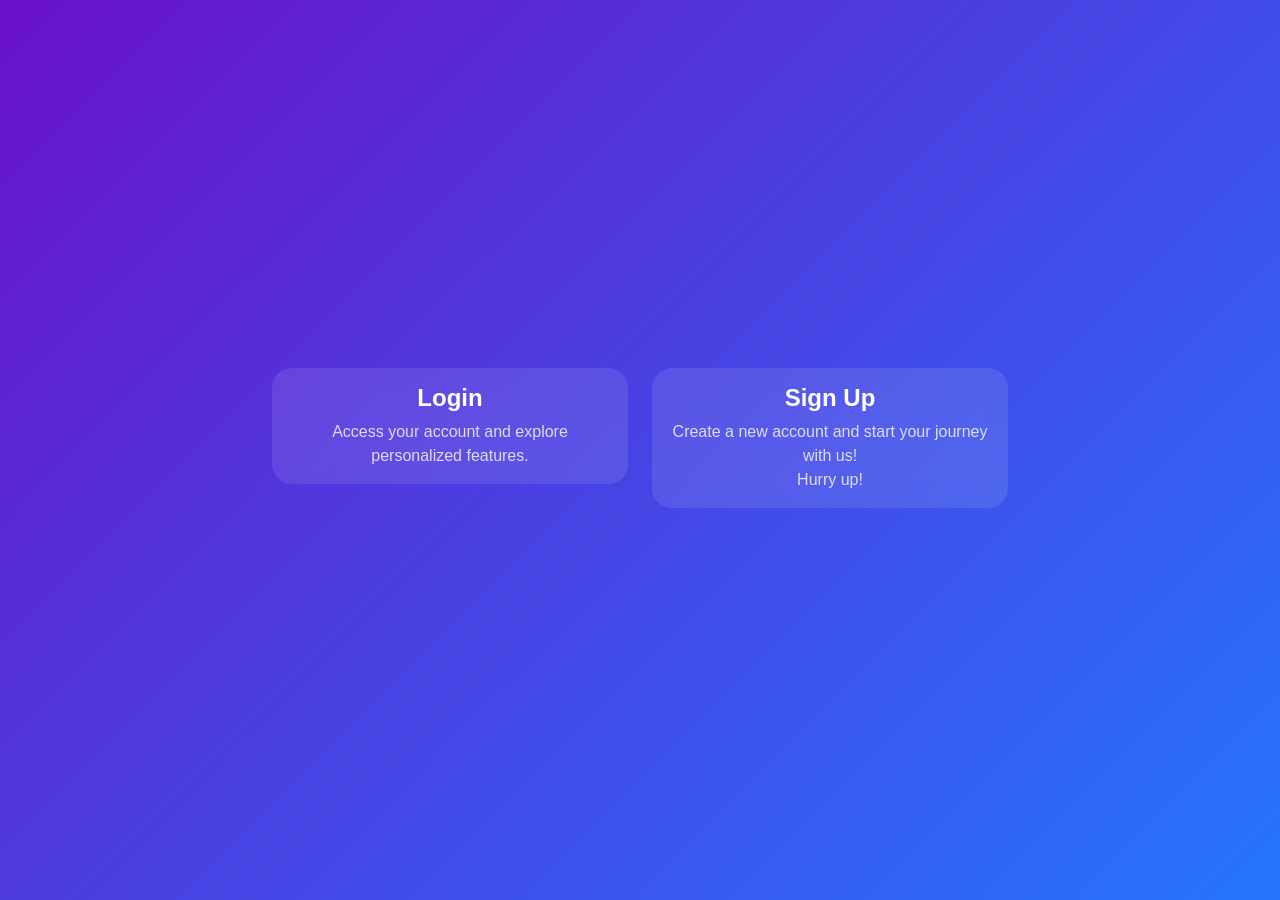
<file: GATEAUTOMATION/target/GATEAUTOMATION-1.0-SNAPSHOT/index.html>
<!DOCTYPE html>
<html lang="en">
<head>
  <meta charset="UTF-8">
  <meta name="viewport" content="width=device-width, initial-scale=1.0">
  <title>Login and Sign Up</title>
  <!-- Bootstrap CSS -->
  <link href="https://cdn.jsdelivr.net/npm/bootstrap@5.3.0/dist/css/bootstrap.min.css" rel="stylesheet">
  <style>
    /* General Styles */
    body {
      background: linear-gradient(135deg, #6a11cb, #2575fc); /* Gradient from vehic.html */
      display: flex;
      justify-content: center;
      align-items: center;
      min-height: 100vh;
      margin: 0;
      font-family: 'Arial', sans-serif;
      color: white; /* Text color to match the theme */
    }

    /* Card Styles with Glassmorphism */
    .card {
      background: rgba(255, 255, 255, 0.1); /* Semi-transparent white background */
      backdrop-filter: blur(10px); /* Blur effect for glassmorphism */
      border: none;
      border-radius: 20px;
      overflow: hidden;
      transition: transform 0.3s ease, box-shadow 0.3s ease;
      color: white; /* Text color for cards */
    }

    .card:hover {
      transform: scale(1.05); /* Slight scale-up on hover */
      box-shadow: 0 10px 20px rgba(0, 0, 0, 0.2); /* Shadow on hover */
    }

    .card-title {
      font-size: 1.5rem;
      font-weight: bold;
    }

    .card-text {
      font-size: 1rem;
      color: rgba(255, 255, 255, 0.8); /* Slightly transparent text */
    }

    /* Link Styles */
    a {
      text-decoration: none; /* Remove underline from links */
    }

    /* Responsive Design */
    @media (max-width: 768px) {
      .card {
        margin: 10px;
      }
    }
  </style>
</head>
<body>
  <div class="container text-center">
    <div class="row justify-content-center">
      <!-- Login Card -->
      <div class="col-md-4 mb-4">
        <a href="login.html" target="_blank">
          <div class="card">
            <div class="card-body">
              <h5 class="card-title">Login</h5>
              <p class="card-text">Access your account and explore personalized features.</p>
            </div>
          </div>
        </a>
      </div>

      <!-- Sign Up Card -->
      <div class="col-md-4 mb-4">
        <a href="signup.html" target="_blank">
          <div class="card">
            <div class="card-body">
              <h5 class="card-title">Sign Up</h5>
              <p class="card-text">Create a new account and start your journey with us!<br>Hurry up!</p>
            </div>
          </div>
        </a>
      </div>
    </div>
  </div>

  <!-- Bootstrap Bundle with Popper -->
  <script src="https://cdn.jsdelivr.net/npm/bootstrap@5.3.0/dist/js/bootstrap.bundle.min.js"></script>
</body>
</html>
</file>
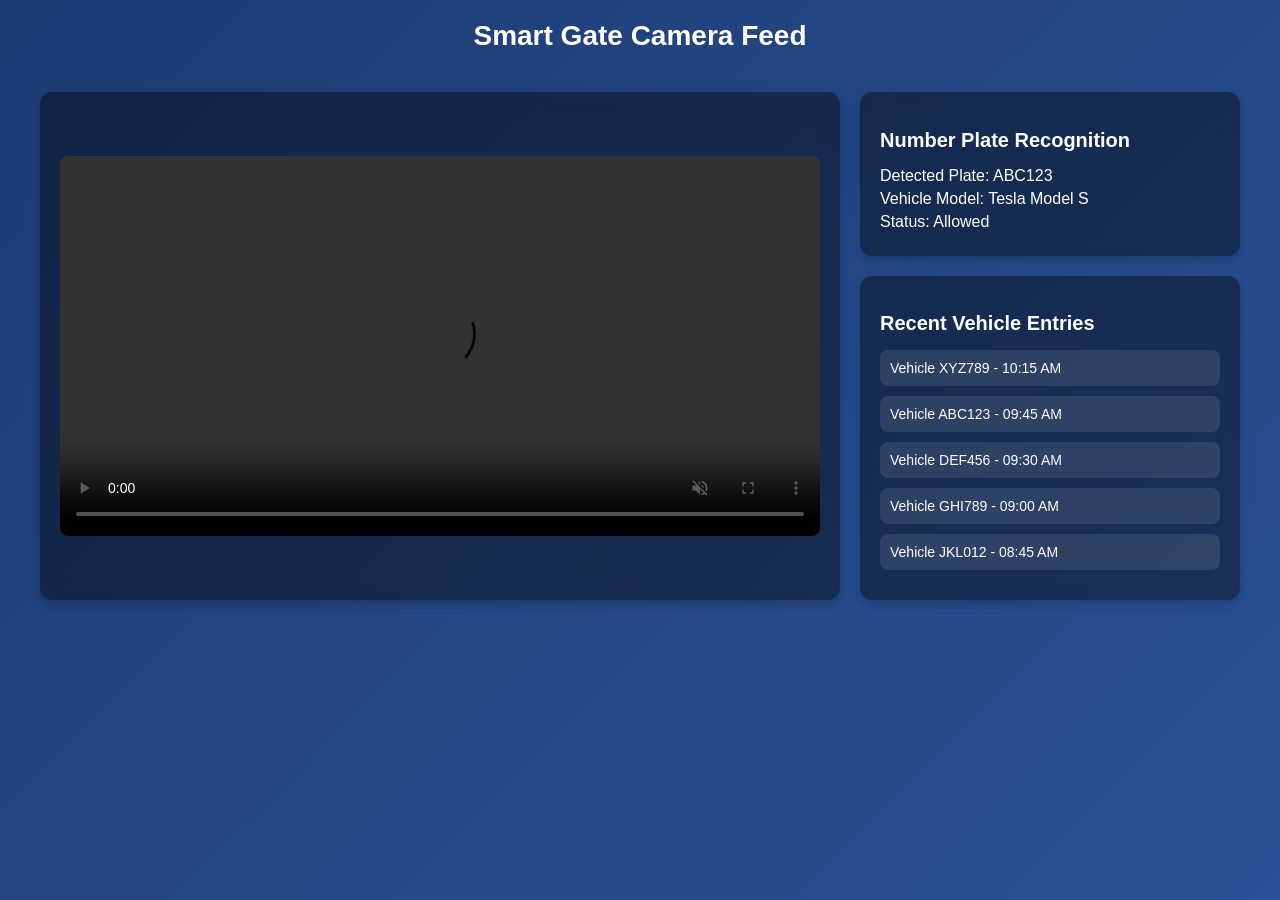
<file: checkcam.html>
<!DOCTYPE html>
<html lang="en">
<head>
  <meta charset="UTF-8">
  <meta name="viewport" content="width=device-width, initial-scale=1.0">
  <title>Smart Gate Camera Feed</title>
  <link rel="stylesheet" href="https://cdnjs.cloudflare.com/ajax/libs/font-awesome/6.0.0-beta3/css/all.min.css">
  <style>
    /* General Styles */
    body {
      margin: 0;
      font-family: 'Arial', sans-serif;
      background: linear-gradient(135deg, #1e3c72, #2a5298);
      color: white;
      display: flex;
      flex-direction: column;
      align-items: center;
      min-height: 100vh;
      overflow: hidden;
    }

    h1 {
      font-size: 28px;
      margin: 20px 0;
    }

    /* Main Layout */
    .main-container {
      display: flex;
      width: 100%;
      max-width: 1200px;
      gap: 20px;
      padding: 20px;
    }

    /* Live Video Stream */
    .video-stream {
      flex: 2;
      background: rgba(0, 0, 0, 0.4);
      backdrop-filter: blur(10px);
      border-radius: 12px;
      padding: 20px;
      box-shadow: 0 4px 12px rgba(0, 0, 0, 0.2);
      display: flex;
      justify-content: center;
      align-items: center;
    }

    .video-stream video {
      width: 100%;
      max-width: 800px;
      border-radius: 8px;
    }

    /* Side Panel */
    .side-panel {
      flex: 1;
      display: flex;
      flex-direction: column;
      gap: 20px;
    }

    /* Number Plate Recognition */
    .number-plate-results {
      background: rgba(0, 0, 0, 0.4);
      backdrop-filter: blur(10px);
      border-radius: 12px;
      padding: 20px;
      box-shadow: 0 4px 12px rgba(0, 0, 0, 0.2);
    }

    .number-plate-results h2 {
      font-size: 20px;
      margin-bottom: 15px;
    }

    .number-plate-results p {
      font-size: 16px;
      margin: 5px 0;
    }

    /* History Log */
    .history-log {
      background: rgba(0, 0, 0, 0.4);
      backdrop-filter: blur(10px);
      border-radius: 12px;
      padding: 20px;
      box-shadow: 0 4px 12px rgba(0, 0, 0, 0.2);
      flex: 1;
      overflow-y: auto;
    }

    .history-log h2 {
      font-size: 20px;
      margin-bottom: 15px;
    }

    .history-log ul {
      list-style: none;
      padding: 0;
      margin: 0;
    }

    .history-log ul li {
      font-size: 14px;
      margin: 10px 0;
      padding: 10px;
      background: rgba(255, 255, 255, 0.1);
      border-radius: 8px;
      transition: background 0.3s;
    }

    .history-log ul li:hover {
      background: rgba(255, 255, 255, 0.2);
    }

    /* Responsive Design */
    @media (max-width: 768px) {
      .main-container {
        flex-direction: column;
      }

      .video-stream {
        width: 100%;
      }

      .side-panel {
        width: 100%;
      }
    }
  </style>
</head>
<body>
  <h1>Smart Gate Camera Feed</h1>

  <!-- Main Container -->
  <div class="main-container">
    <!-- Live Video Stream -->
    <div class="video-stream">
      <video controls autoplay muted>
        <source src="https://www.w3schools.com/html/mov_bbb.mp4" type="video/mp4">
        Your browser does not support the video tag.
      </video>
    </div>

    <!-- Side Panel -->
    <div class="side-panel">
      <!-- Number Plate Recognition -->
      <div class="number-plate-results">
        <h2>Number Plate Recognition</h2>
        <p>Detected Plate: ABC123</p>
        <p>Vehicle Model: Tesla Model S</p>
        <p>Status: Allowed</p>
      </div>

      <!-- History Log -->
      <div class="history-log">
        <h2>Recent Vehicle Entries</h2>
        <ul>
          <li>Vehicle XYZ789 - 10:15 AM</li>
          <li>Vehicle ABC123 - 09:45 AM</li>
          <li>Vehicle DEF456 - 09:30 AM</li>
          <li>Vehicle GHI789 - 09:00 AM</li>
          <li>Vehicle JKL012 - 08:45 AM</li>
        </ul>
      </div>
    </div>
  </div>
</body>
</html>
</file>
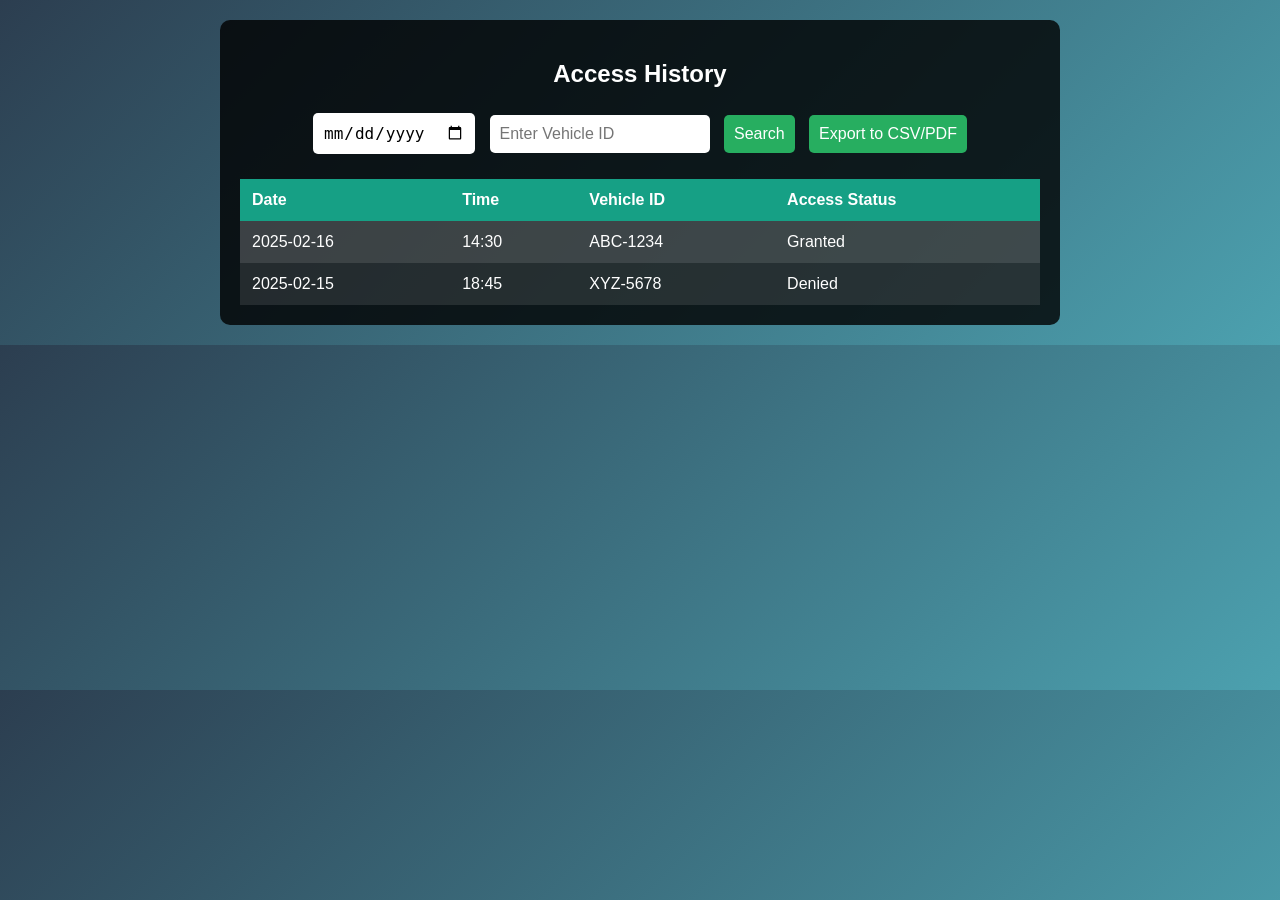
<file: history.html>
<!DOCTYPE html>
<html lang="en">
<head>
    <meta charset="UTF-8">
    <meta name="viewport" content="width=device-width, initial-scale=1.0">
    <title>Access History</title>
    <style>
        body {
            font-family: Arial, sans-serif;
            background: linear-gradient(135deg, #2c3e50, #4ca1af);
            color: white;
            margin: 0;
            padding: 20px;
            text-align: center;
        }
        .container {
            background: rgba(0, 0, 0, 0.8);
            padding: 20px;
            border-radius: 10px;
            width: 90%;
            max-width: 800px;
            margin: auto;
        }
        .filters {
            margin-bottom: 20px;
        }
        input, select, button {
            padding: 10px;
            margin: 5px;
            border-radius: 5px;
            border: none;
            font-size: 16px;
        }
        button {
            background: #27ae60;
            color: white;
            cursor: pointer;
        }
        table {
            width: 100%;
            border-collapse: collapse;
            margin-top: 20px;
        }
        th, td {
            padding: 12px;
            text-align: left;
        }
        th {
            background: #16a085;
        }
        tr:nth-child(even) {
            background: rgba(255, 255, 255, 0.1);
        }
        tr:nth-child(odd) {
            background: rgba(255, 255, 255, 0.2);
        }
        @media (max-width: 600px) {
            table {
                font-size: 14px;
            }
            input, select, button {
                width: 100%;
                margin-bottom: 10px;
            }
        }
    </style>
</head>
<body>
    <div class="container">
        <h2>Access History</h2>
        <div class="filters">
            <input type="date" id="dateFilter">
            <input type="text" id="vehicleIdFilter" placeholder="Enter Vehicle ID">
            <button>Search</button>
            <button>Export to CSV/PDF</button>
        </div>
        <table>
            <thead>
                <tr>
                    <th>Date</th>
                    <th>Time</th>
                    <th>Vehicle ID</th>
                    <th>Access Status</th>
                </tr>
            </thead>
            <tbody>
                <tr>
                    <td>2025-02-16</td>
                    <td>14:30</td>
                    <td>ABC-1234</td>
                    <td>Granted</td>
                </tr>
                <tr>
                    <td>2025-02-15</td>
                    <td>18:45</td>
                    <td>XYZ-5678</td>
                    <td>Denied</td>
                </tr>
            </tbody>
        </table>
    </div>
</body>
</html>
</file>
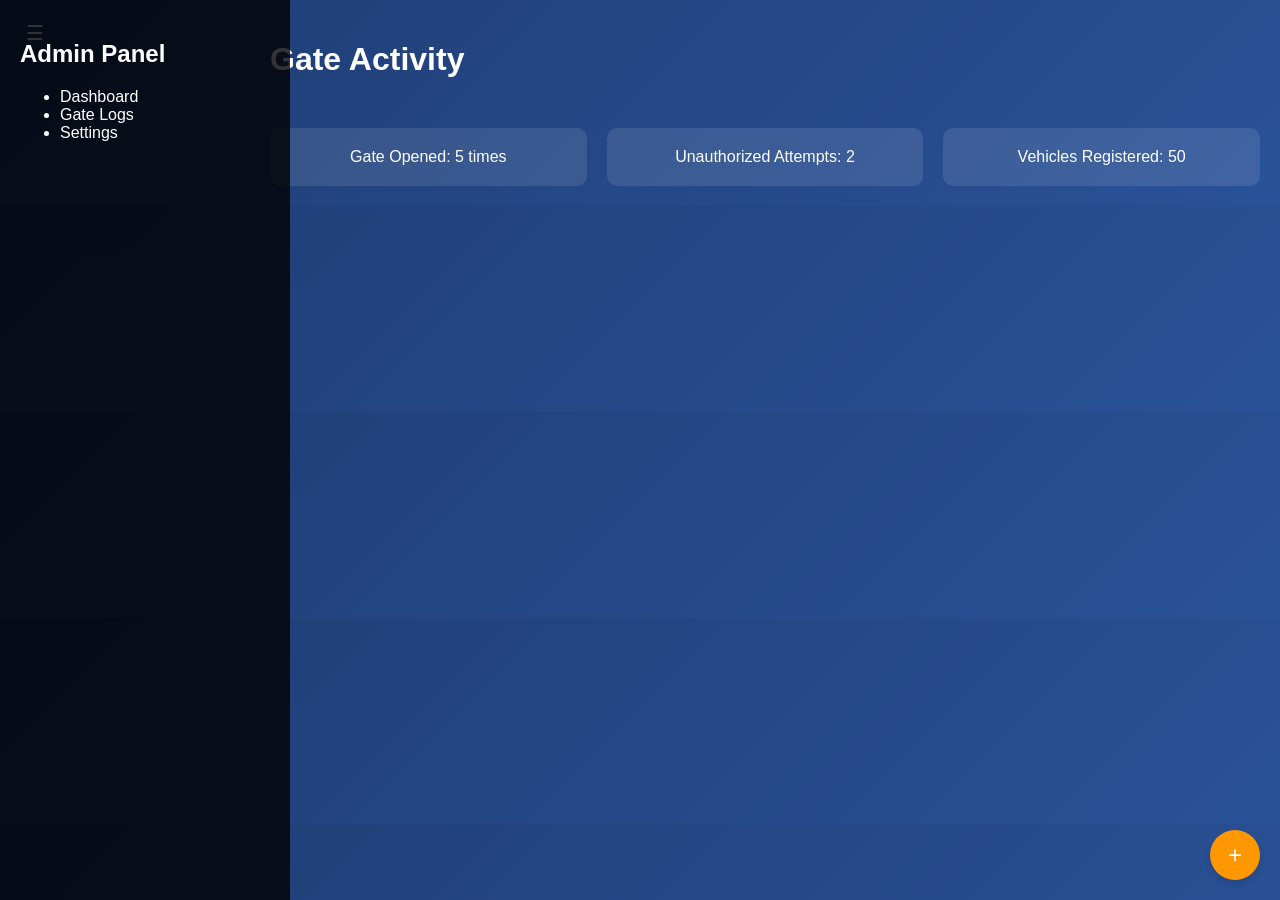
<file: status.html>
<!DOCTYPE html>
<html lang="en">
<head>
    <meta charset="UTF-8">
    <meta name="viewport" content="width=device-width, initial-scale=1.0">
    <title>Gate Admin Dashboard</title>
    <style>
        body {
            font-family: Arial, sans-serif;
            margin: 0;
            background: linear-gradient(135deg, #1e3c72, #2a5298);
            color: white;
            display: flex;
        }
        .sidebar {
            width: 250px;
            background: rgba(0, 0, 0, 0.8);
            padding: 20px;
            position: fixed;
            height: 100%;
            transition: transform 0.3s ease-in-out;
        }
        .sidebar.collapsed {
            transform: translateX(-100%);
        }
        .content {
            margin-left: 250px;
            padding: 20px;
            flex: 1;
            transition: margin-left 0.3s ease-in-out;
        }
        .collapsed .content {
            margin-left: 0;
        }
        .toggle-btn {
            background: transparent;
            border: none;
            color: white;
            font-size: 20px;
            cursor: pointer;
            position: fixed;
            left: 20px;
            top: 20px;
        }
        .dashboard {
            display: grid;
            grid-template-columns: repeat(auto-fit, minmax(200px, 1fr));
            gap: 20px;
            margin-top: 50px;
        }
        .card {
            background: rgba(255, 255, 255, 0.1);
            padding: 20px;
            border-radius: 10px;
            text-align: center;
        }
        .fab {
            position: fixed;
            bottom: 20px;
            right: 20px;
            background: #ff9800;
            color: white;
            border: none;
            width: 50px;
            height: 50px;
            border-radius: 50%;
            font-size: 24px;
            cursor: pointer;
            box-shadow: 0px 4px 6px rgba(0,0,0,0.1);
        }
        @media (max-width: 768px) {
            .sidebar {
                width: 200px;
            }
            .content {
                margin-left: 200px;
            }
        }
    </style>
</head>
<body>
    <button class="toggle-btn" onclick="toggleSidebar()">☰</button>
    <div class="sidebar" id="sidebar">
        <h2>Admin Panel</h2>
        <ul>
            <li>Dashboard</li>
            <li>Gate Logs</li>
            <li>Settings</li>
        </ul>
    </div>
    <div class="content">
        <h1>Gate Activity</h1>
        <div class="dashboard">
            <div class="card">Gate Opened: 5 times</div>
            <div class="card">Unauthorized Attempts: 2</div>
            <div class="card">Vehicles Registered: 50</div>
        </div>
    </div>
    <button class="fab">+</button>
    <script>
        function toggleSidebar() {
            document.getElementById("sidebar").classList.toggle("collapsed");
            document.body.classList.toggle("collapsed");
        }
    </script>
</body>
</html>
</file>
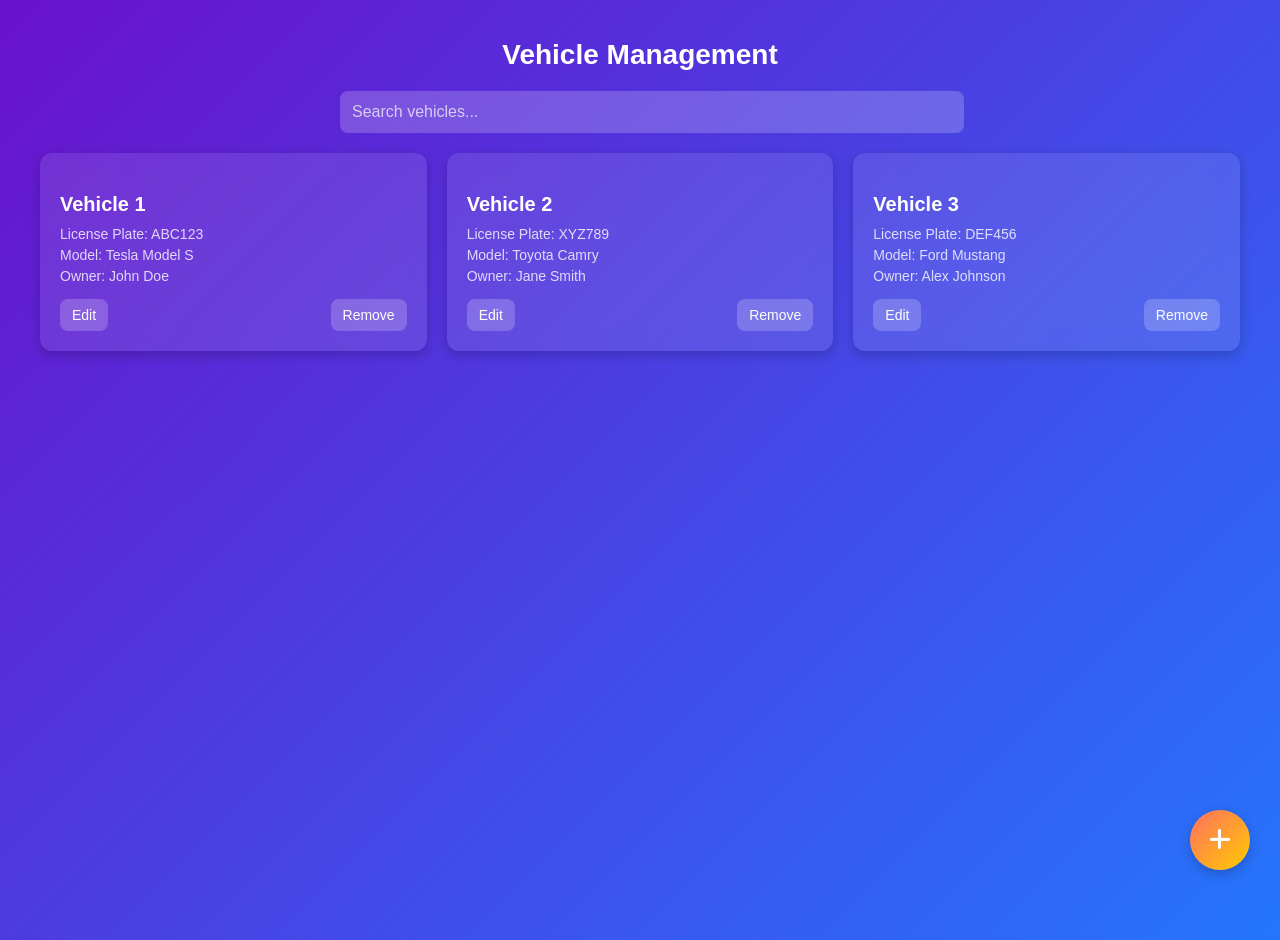
<file: vehic.html>
<!DOCTYPE html>
<html lang="en">
<head>
  <meta charset="UTF-8">
  <meta name="viewport" content="width=device-width, initial-scale=1.0">
  <title>Vehicle Management</title>
  <link rel="stylesheet" href="https://cdnjs.cloudflare.com/ajax/libs/font-awesome/6.0.0-beta3/css/all.min.css">
  <style>
    /* General Styles */
    body {
      margin: 0;
      font-family: 'Arial', sans-serif;
      background: linear-gradient(135deg, #6a11cb, #2575fc);
      color: white;
      display: flex;
      flex-direction: column;
      align-items: center;
      padding: 20px;
      min-height: 100vh;
    }

    h1 {
      font-size: 28px;
      margin-bottom: 20px;
    }

    /* Search Bar */
    .search-bar {
      width: 100%;
      max-width: 600px;
      margin-bottom: 20px;
    }

    .search-bar input {
      width: 100%;
      padding: 12px;
      border: none;
      border-radius: 8px;
      background: rgba(255, 255, 255, 0.2);
      color: white;
      font-size: 16px;
      outline: none;
    }

    .search-bar input::placeholder {
      color: rgba(255, 255, 255, 0.7);
    }

    /* Vehicle Grid */
    .vehicle-grid {
      display: grid;
      grid-template-columns: repeat(auto-fit, minmax(250px, 1fr));
      gap: 20px;
      width: 100%;
      max-width: 1200px;
    }

    .vehicle-card {
      background: rgba(255, 255, 255, 0.1);
      backdrop-filter: blur(10px);
      border-radius: 12px;
      padding: 20px;
      box-shadow: 0 4px 12px rgba(0, 0, 0, 0.2);
      transition: transform 0.3s, box-shadow 0.3s;
    }

    .vehicle-card:hover {
      transform: translateY(-5px);
      box-shadow: 0 8px 16px rgba(0, 0, 0, 0.3);
    }

    .vehicle-card h3 {
      font-size: 20px;
      margin-bottom: 10px;
    }

    .vehicle-card p {
      font-size: 14px;
      color: rgba(255, 255, 255, 0.8);
      margin: 5px 0;
    }

    .vehicle-card .actions {
      display: flex;
      justify-content: space-between;
      margin-top: 15px;
    }

    .vehicle-card .actions button {
      background: rgba(255, 255, 255, 0.2);
      border: none;
      border-radius: 8px;
      padding: 8px 12px;
      color: white;
      font-size: 14px;
      cursor: pointer;
      transition: background 0.3s;
    }

    .vehicle-card .actions button:hover {
      background: rgba(255, 255, 255, 0.3);
    }

    /* Add New Vehicle Button */
    .add-button {
      position: fixed;
      bottom: 30px;
      right: 30px;
      background: linear-gradient(135deg, #ff6f61, #ffcc00);
      border: none;
      border-radius: 50%;
      width: 60px;
      height: 60px;
      color: white;
      font-size: 24px;
      cursor: pointer;
      box-shadow: 0 4px 12px rgba(0, 0, 0, 0.2);
      transition: transform 0.3s, box-shadow 0.3s;
    }

    .add-button:hover {
      transform: scale(1.1);
      box-shadow: 0 8px 16px rgba(0, 0, 0, 0.3);
    }

    /* Responsive Design */
    @media (max-width: 768px) {
      .vehicle-grid {
        grid-template-columns: repeat(auto-fit, minmax(200px, 1fr));
      }

      .add-button {
        bottom: 20px;
        right: 20px;
        width: 50px;
        height: 50px;
        font-size: 20px;
      }
    }
  </style>
</head>
<body>
  <h1>Vehicle Management</h1>

  <!-- Search Bar -->
  <div class="search-bar">
    <input type="text" placeholder="Search vehicles...">
  </div>

  <!-- Vehicle Grid -->
  <div class="vehicle-grid">
    <!-- Example Vehicle Cards -->
    <div class="vehicle-card">
      <h3>Vehicle 1</h3>
      <p>License Plate: ABC123</p>
      <p>Model: Tesla Model S</p>
      <p>Owner: John Doe</p>
      <div class="actions">
        <button>Edit</button>
        <button>Remove</button>
      </div>
    </div>

    <div class="vehicle-card">
      <h3>Vehicle 2</h3>
      <p>License Plate: XYZ789</p>
      <p>Model: Toyota Camry</p>
      <p>Owner: Jane Smith</p>
      <div class="actions">
        <button>Edit</button>
        <button>Remove</button>
      </div>
    </div>

    <div class="vehicle-card">
      <h3>Vehicle 3</h3>
      <p>License Plate: DEF456</p>
      <p>Model: Ford Mustang</p>
      <p>Owner: Alex Johnson</p>
      <div class="actions">
        <button>Edit</button>
        <button>Remove</button>
      </div>
    </div>
  </div>

  <!-- Add New Vehicle Button -->
  <button class="add-button">
    <i class="fas fa-plus"></i>
  </button>
</body>
</html>
</file>
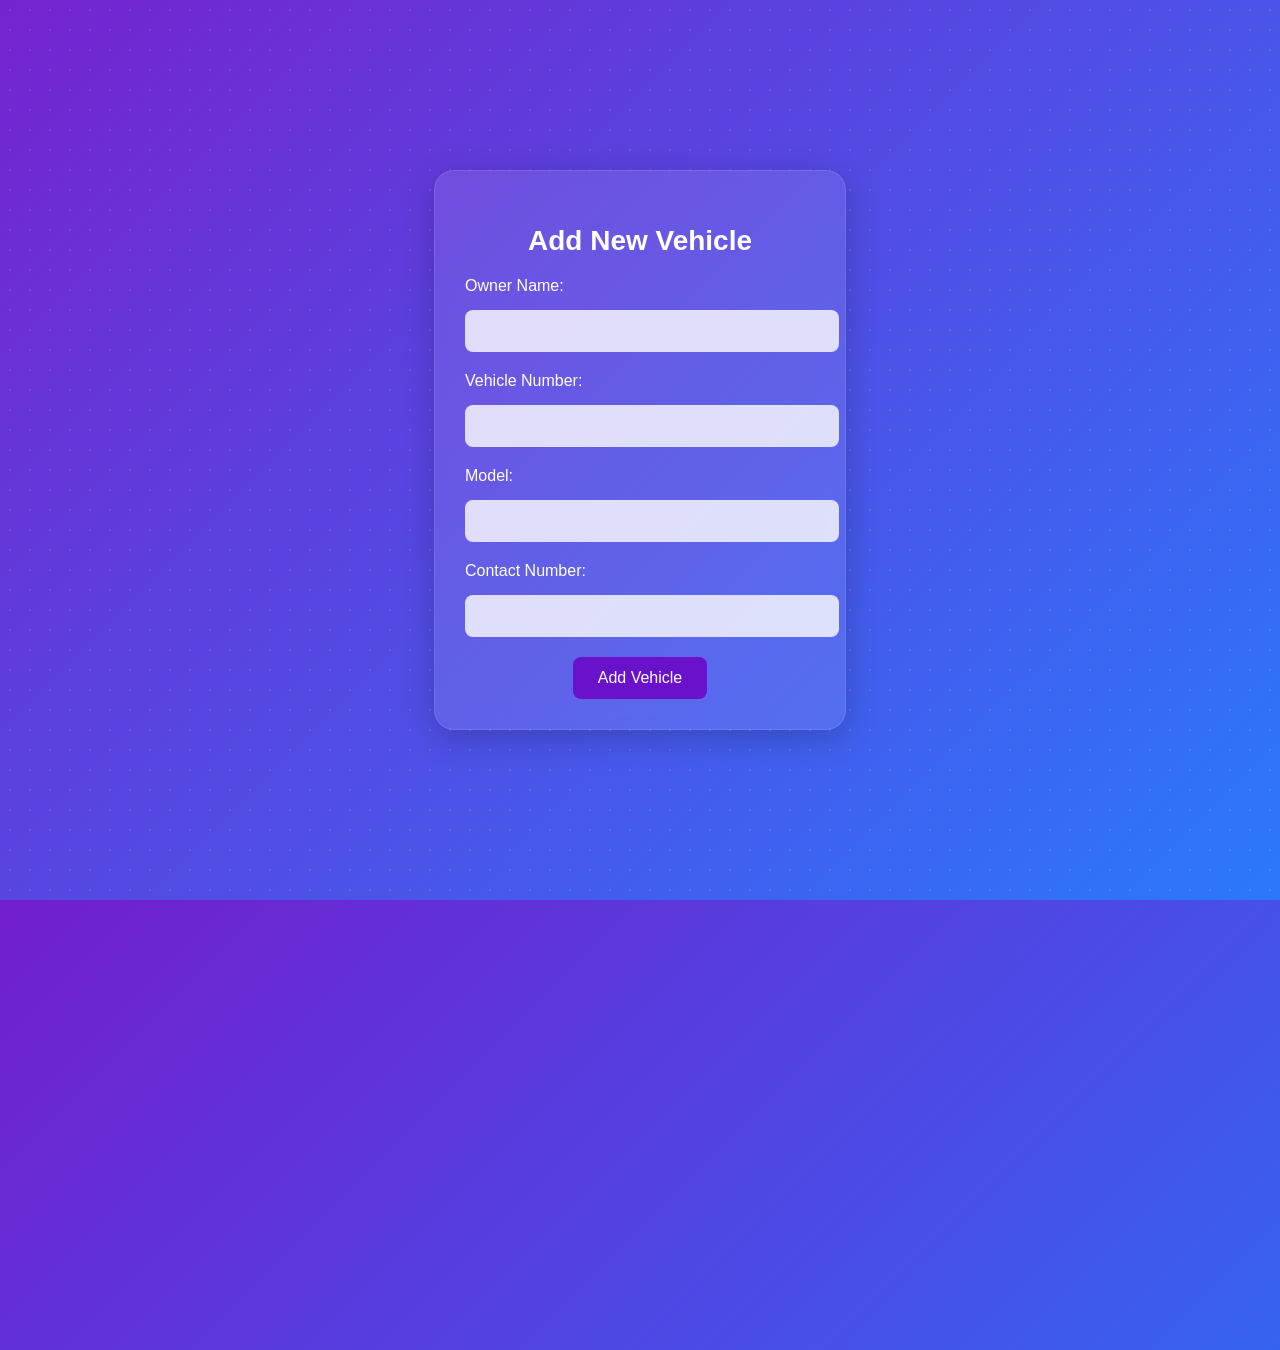
<file: GATEAUTOMATION/target/GATEAUTOMATION-1.0-SNAPSHOT/addVehicle.html>
<!DOCTYPE html>
<html lang="en">
<head>
    <meta charset="UTF-8">
    <meta name="viewport" content="width=device-width, initial-scale=1.0">
    <title>Add Vehicle</title>
    <style>
        /* General Body Styling */
        body {
            font-family: 'Segoe UI', Tahoma, Geneva, Verdana, sans-serif;
            margin: 0;
            padding: 0;
            display: flex;
            justify-content: center;
            align-items: center;
            height: 100vh;
            background: linear-gradient(135deg, #6a11cb, #2575fc);
            color: white;
            overflow: hidden;
        }

        /* Form Styling */
        form {
            background: rgba(255, 255, 255, 0.1);
            padding: 30px;
            border-radius: 20px;
            backdrop-filter: blur(10px);
            box-shadow: 0 8px 32px rgba(0, 0, 0, 0.2);
            border: 1px solid rgba(255, 255, 255, 0.1);
            width: 350px;
            text-align: center;
            animation: fadeIn 1.5s ease-in-out;
        }

        /* Input Field Styling */
        input {
            margin: 10px 0;
            padding: 12px;
            width: 100%;
            border: none;
            border-radius: 8px;
            font-size: 16px;
            background: rgba(255, 255, 255, 0.8);
            color: #333;
            transition: background 0.3s ease, box-shadow 0.3s ease, transform 0.3s ease;
        }

        input:focus {
            background: rgba(255, 255, 255, 1);
            box-shadow: 0 0 15px rgba(255, 255, 255, 0.7);
            transform: scale(1.02);
            outline: none;
        }

        /* Button Styling */
        button {
            padding: 12px 25px;
            background: #6a11cb;
            color: white;
            border: none;
            border-radius: 8px;
            font-size: 16px;
            cursor: pointer;
            transition: background 0.3s ease, transform 0.3s ease, box-shadow 0.3s ease;
            margin-top: 10px;
        }

        button:hover {
            background: #2575fc;
            transform: scale(1.05);
            box-shadow: 0 0 15px rgba(37, 117, 252, 0.7);
        }

        /* Heading Styling */
        h2 {
            margin-bottom: 20px;
            color: white;
            font-size: 28px;
            font-weight: 600;
            animation: textGlow 2s ease-in-out infinite alternate;
        }

        /* Label Styling */
        label {
            display: block;
            margin: 10px 0 5px;
            color: white;
            font-size: 16px;
            text-align: left;
        }

        /* Fade-In Animation for Form */
        @keyframes fadeIn {
            from {
                opacity: 0;
                transform: translateY(20px);
            }
            to {
                opacity: 1;
                transform: translateY(0);
            }
        }

        /* Text Glow Animation for Heading */
        @keyframes textGlow {
            from {
                text-shadow: 0 0 5px rgba(255, 255, 255, 0.5);
            }
            to {
                text-shadow: 0 0 15px rgba(255, 255, 255, 0.9);
            }
        }

        /* Background Animation */
        body::before {
            content: '';
            position: absolute;
            top: -50%;
            left: -50%;
            width: 200%;
            height: 200%;
            background: linear-gradient(135deg, rgba(255, 255, 255, 0.1), rgba(255, 255, 255, 0));
            animation: rotate 12s linear infinite;
            z-index: -1;
        }

        @keyframes rotate {
            from {
                transform: rotate(0deg);
            }
            to {
                transform: rotate(360deg);
            }
        }

        /* Additional Background Particles */
        body::after {
            content: '';
            position: absolute;
            top: 0;
            left: 0;
            width: 100%;
            height: 100%;
            background: radial-gradient(circle, rgba(255, 255, 255, 0.1) 10%, transparent 10.1%);
            background-size: 20px 20px;
            animation: particles 4s linear infinite;
            z-index: -1;
        }

        @keyframes particles {
            from {
                transform: translateY(0);
            }
            to {
                transform: translateY(-20px);
            }
        }
    </style>
</head>
<body>
    <form action="AddVehicleServlet" method="post" onsubmit="return validateForm()">
        <h2>Add New Vehicle</h2>
        <label for="ownerName">Owner Name:</label>
        <input type="text" id="ownerName" name="ownerName" required>
        <label for="vehicleNumber">Vehicle Number:</label>
        <input type="text" id="vehicleNumber" name="vehicleNumber" required>
        <label for="model">Model:</label>
        <input type="text" id="model" name="model" required>
        <label for="contactNumber">Contact Number:</label>
        <input type="text" id="contactNumber" name="contactNumber" required>
        <button type="submit">Add Vehicle</button>
    </form>
    <script>
        function validateForm() {
            let vehicleNumber = document.getElementById("vehicleNumber").value;
            let contactNumber = document.getElementById("contactNumber").value;

            // Vehicle Number Format: 2 Letters + 2 Digits + 2 Letters + 4 Digits
            let vehicleRegex = /^[A-Z]{2}[0-9]{2}[A-Z]{2}[0-9]{4}$/;
            let mobileRegex = /^[0-9]{10}$/; // Exactly 10 digits

            if (!vehicleRegex.test(vehicleNumber)) {
                alert("Invalid Vehicle Number! Format should be: AAXXAAXXXX (e.g., MH08AZ1234)");
                return false;
            }

            if (!mobileRegex.test(contactNumber)) {
                alert("Invalid Mobile Number! It should be exactly 10 digits.");
                return false;
            }

            return true; // Allow form submission
        }
    </script>
</body>
</html>
</file>
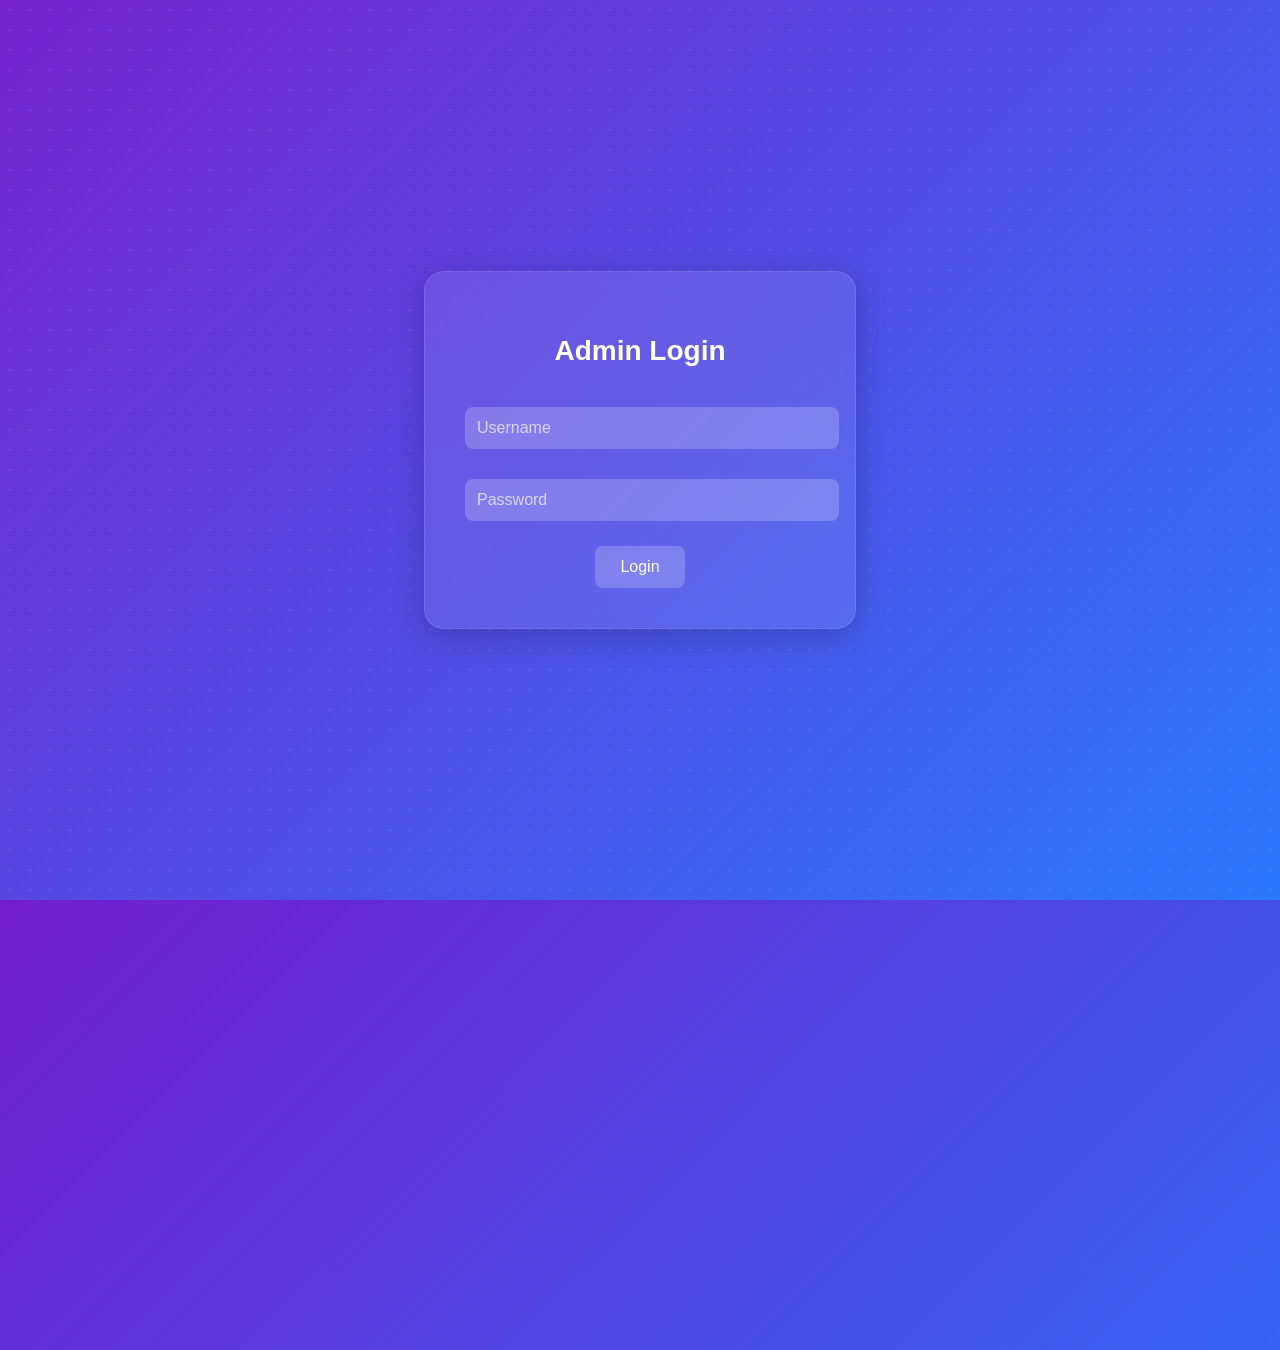
<file: GATEAUTOMATION/target/GATEAUTOMATION-1.0-SNAPSHOT/login.html>
<!DOCTYPE html>
<html lang="en">
<head>
    <meta charset="UTF-8">
    <meta name="viewport" content="width=device-width, initial-scale=1.0">
    <title>Admin Login</title>
    <style>
        /* General Body Styling */
        body {
            font-family: 'Arial', sans-serif;
            margin: 0;
            padding: 0;
            display: flex;
            justify-content: center;
            align-items: center;
            height: 100vh;
            background: linear-gradient(135deg, #6a11cb, #2575fc); /* Gradient from vehic.html */
            color: white;
            overflow: hidden;
        }

        /* Form Styling with Glassmorphism */
        form {
            background: rgba(255, 255, 255, 0.1); /* Semi-transparent background */
            padding: 40px;
            border-radius: 20px;
            backdrop-filter: blur(10px); /* Blur effect for glassmorphism */
            box-shadow: 0 8px 32px rgba(0, 0, 0, 0.2); /* Shadow for depth */
            border: 1px solid rgba(255, 255, 255, 0.1); /* Light border */
            width: 350px;
            text-align: center;
            animation: float 4s ease-in-out infinite, fadeIn 1.5s ease-in-out;
        }

        /* Input Field Styling */
        input {
            margin: 15px 0;
            padding: 12px;
            width: 100%;
            border: none;
            border-radius: 8px;
            font-size: 16px;
            background: rgba(255, 255, 255, 0.2); /* Semi-transparent background */
            color: white; /* White text */
            transition: background 0.3s ease, box-shadow 0.3s ease, transform 0.3s ease;
        }

        input::placeholder {
            color: rgba(255, 255, 255, 0.7); /* Placeholder text color */
        }

        input:focus {
            background: rgba(255, 255, 255, 0.3); /* Slightly brighter on focus */
            box-shadow: 0 0 15px rgba(255, 255, 255, 0.5); /* Glow effect */
            transform: scale(1.02); /* Slight scale-up */
            outline: none; /* Remove default outline */
        }

        /* Button Styling */
        button {
            padding: 12px 25px;
            background: rgba(255, 255, 255, 0.2); /* Semi-transparent background */
            color: white;
            border: none;
            border-radius: 8px;
            font-size: 16px;
            cursor: pointer;
            transition: background 0.3s ease, transform 0.3s ease, box-shadow 0.3s ease;
            margin-top: 10px;
        }

        button:hover {
            background: rgba(255, 255, 255, 0.3); /* Brighter on hover */
            transform: scale(1.05); /* Slight scale-up */
            box-shadow: 0 0 15px rgba(255, 255, 255, 0.5); /* Glow effect */
        }

        /* Heading Styling */
        h2 {
            margin-bottom: 25px;
            color: white;
            font-size: 28px;
            font-weight: 600;
            animation: textGlow 2s ease-in-out infinite alternate;
        }

        /* Floating Animation for Form */
        @keyframes float {
            0%, 100% {
                transform: translateY(0);
            }
            50% {
                transform: translateY(-10px);
            }
        }

        /* Fade-In Animation for Form */
        @keyframes fadeIn {
            from {
                opacity: 0;
                transform: translateY(20px);
            }
            to {
                opacity: 1;
                transform: translateY(0);
            }
        }

        /* Text Glow Animation for Heading */
        @keyframes textGlow {
            from {
                text-shadow: 0 0 5px rgba(255, 255, 255, 0.5);
            }
            to {
                text-shadow: 0 0 15px rgba(255, 255, 255, 0.9);
            }
        }

        /* Background Animation */
        body::before {
            content: '';
            position: absolute;
            top: -50%;
            left: -50%;
            width: 200%;
            height: 200%;
            background: linear-gradient(135deg, rgba(255, 255, 255, 0.1), rgba(255, 255, 255, 0));
            animation: rotate 12s linear infinite;
            z-index: -1;
        }

        @keyframes rotate {
            from {
                transform: rotate(0deg);
            }
            to {
                transform: rotate(360deg);
            }
        }

        /* Additional Background Particles */
        body::after {
            content: '';
            position: absolute;
            top: 0;
            left: 0;
            width: 100%;
            height: 100%;
            background: radial-gradient(circle, rgba(255, 255, 255, 0.1) 10%, transparent 10.1%);
            background-size: 20px 20px;
            animation: particles 4s linear infinite;
            z-index: -1;
        }

        @keyframes particles {
            from {
                transform: translateY(0);
            }
            to {
                transform: translateY(-20px);
            }
        }
    </style>
</head>
<body>
    <form action="LoginServlet" method="post">
        <h2>Admin Login</h2>
        <input type="text" name="username" placeholder="Username" required><br>
        <input type="password" name="password" placeholder="Password" required><br>
        <button type="submit">Login</button>
    </form>
</body>
</html>
</file>
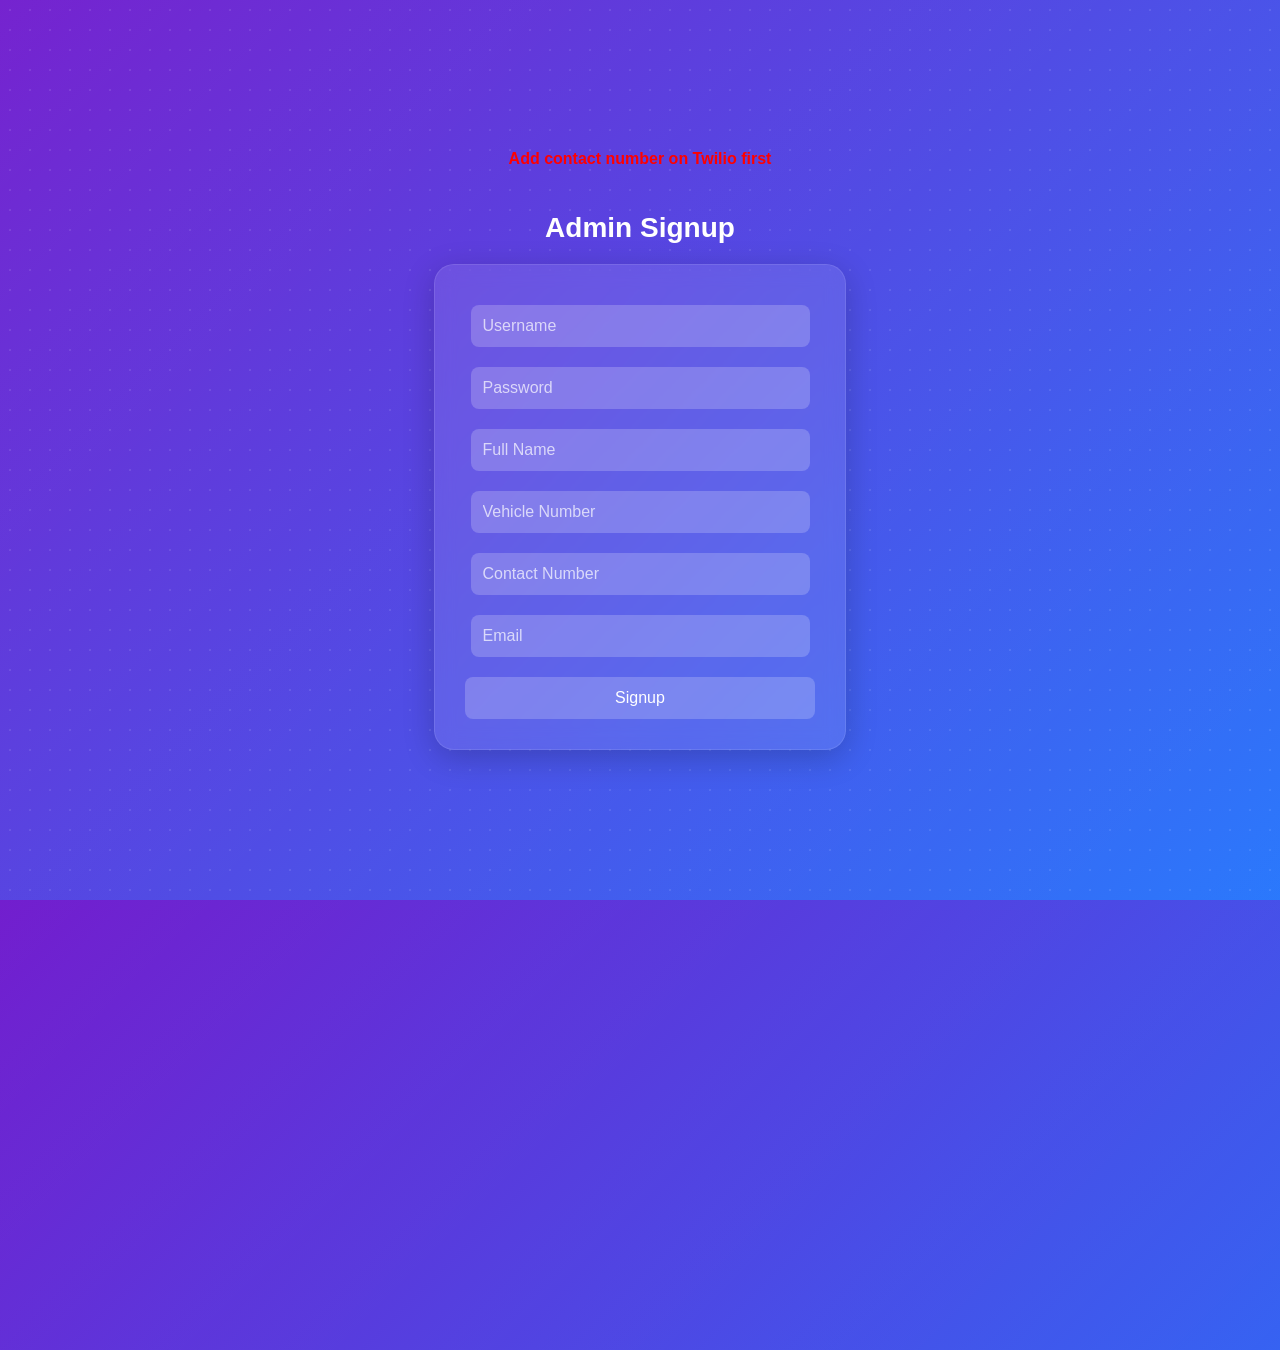
<file: GATEAUTOMATION/target/GATEAUTOMATION-1.0-SNAPSHOT/signup.html>
<!DOCTYPE html>
<html lang="en">
<head>
    <meta charset="UTF-8">
    <meta name="viewport" content="width=device-width, initial-scale=1.0">
    <title>Admin Signup</title>
    <style>
        /* General Body Styling */
        body {
            font-family: 'Arial', sans-serif;
            margin: 0;
            padding: 0;
            display: flex;
            flex-direction: column;
            justify-content: center;
            align-items: center;
            height: 100vh;
            background: linear-gradient(135deg, #6a11cb, #2575fc); /* Gradient from vehic.html */
            color: white;
            overflow: hidden;
        }

        /* Note Styling */
        .note {
            color: red;
            font-size: 16px;
            font-weight: bold;
            text-align: center;
            margin-bottom: 20px;
        }

        /* Heading Styling */
        h2 {
            margin-bottom: 20px;
            color: white;
            font-size: 28px;
            font-weight: 600;
            animation: textGlow 2s ease-in-out infinite alternate;
        }

        /* Form Styling with Glassmorphism */
        form {
            background: rgba(255, 255, 255, 0.1); /* Semi-transparent background */
            padding: 30px;
            border-radius: 20px;
            backdrop-filter: blur(10px); /* Blur effect for glassmorphism */
            box-shadow: 0 8px 32px rgba(0, 0, 0, 0.2); /* Shadow for depth */
            border: 1px solid rgba(255, 255, 255, 0.1); /* Light border */
            width: 350px;
            text-align: center;
            animation: float 4s ease-in-out infinite, fadeIn 1.5s ease-in-out;
        }

        /* Input Field Styling */
        input {
            width: 90%;
            padding: 12px;
            margin: 10px 0;
            border: none;
            border-radius: 8px;
            font-size: 16px;
            background: rgba(255, 255, 255, 0.2); /* Semi-transparent background */
            color: white; /* White text */
            transition: background 0.3s ease, box-shadow 0.3s ease, transform 0.3s ease;
        }

        input::placeholder {
            color: rgba(255, 255, 255, 0.7); /* Placeholder text color */
        }

        input:focus {
            background: rgba(255, 255, 255, 0.3); /* Slightly brighter on focus */
            box-shadow: 0 0 15px rgba(255, 255, 255, 0.5); /* Glow effect */
            transform: scale(1.02); /* Slight scale-up */
            outline: none; /* Remove default outline */
        }

        /* Button Styling */
        button {
            width: 100%;
            padding: 12px;
            background: rgba(255, 255, 255, 0.2); /* Semi-transparent background */
            color: white;
            border: none;
            border-radius: 8px;
            font-size: 16px;
            cursor: pointer;
            transition: background 0.3s ease, transform 0.3s ease, box-shadow 0.3s ease;
            margin-top: 10px;
        }

        button:hover {
            background: rgba(255, 255, 255, 0.3); /* Brighter on hover */
            transform: scale(1.05); /* Slight scale-up */
            box-shadow: 0 0 15px rgba(255, 255, 255, 0.5); /* Glow effect */
        }

        /* Floating Animation for Form */
        @keyframes float {
            0%, 100% {
                transform: translateY(0);
            }
            50% {
                transform: translateY(-10px);
            }
        }

        /* Fade-In Animation for Form */
        @keyframes fadeIn {
            from {
                opacity: 0;
                transform: translateY(20px);
            }
            to {
                opacity: 1;
                transform: translateY(0);
            }
        }

        /* Text Glow Animation for Heading */
        @keyframes textGlow {
            from {
                text-shadow: 0 0 5px rgba(255, 255, 255, 0.5);
            }
            to {
                text-shadow: 0 0 15px rgba(255, 255, 255, 0.9);
            }
        }

        /* Background Animation */
        body::before {
            content: '';
            position: absolute;
            top: -50%;
            left: -50%;
            width: 200%;
            height: 200%;
            background: linear-gradient(135deg, rgba(255, 255, 255, 0.1), rgba(255, 255, 255, 0));
            animation: rotate 12s linear infinite;
            z-index: -1;
        }

        @keyframes rotate {
            from {
                transform: rotate(0deg);
            }
            to {
                transform: rotate(360deg);
            }
        }

        /* Additional Background Particles */
        body::after {
            content: '';
            position: absolute;
            top: 0;
            left: 0;
            width: 100%;
            height: 100%;
            background: radial-gradient(circle, rgba(255, 255, 255, 0.1) 10%, transparent 10.1%);
            background-size: 20px 20px;
            animation: particles 4s linear infinite;
            z-index: -1;
        }

        @keyframes particles {
            from {
                transform: translateY(0);
            }
            to {
                transform: translateY(-20px);
            }
        }
    </style>
</head>
<body>
    <!-- Note at the top -->
    <div class="note">Add contact number on Twilio first</div>

    <!-- Admin Signup Heading -->
    <h2>Admin Signup</h2>

    <!-- Signup Form -->
    <form action="SignupServlet" method="post">
        <input type="text" name="username" placeholder="Username" required><br>
        <input type="password" name="password" placeholder="Password" required><br>
        <input type="text" name="name" placeholder="Full Name" required><br>
        <input type="text" name="vehicle_number" placeholder="Vehicle Number" required><br>
        <input type="text" name="contact" placeholder="Contact Number" required><br>
        <input type="email" name="email" placeholder="Email" required><br>
        <button type="submit">Signup</button>
    </form>
</body>
</html>
</file>
